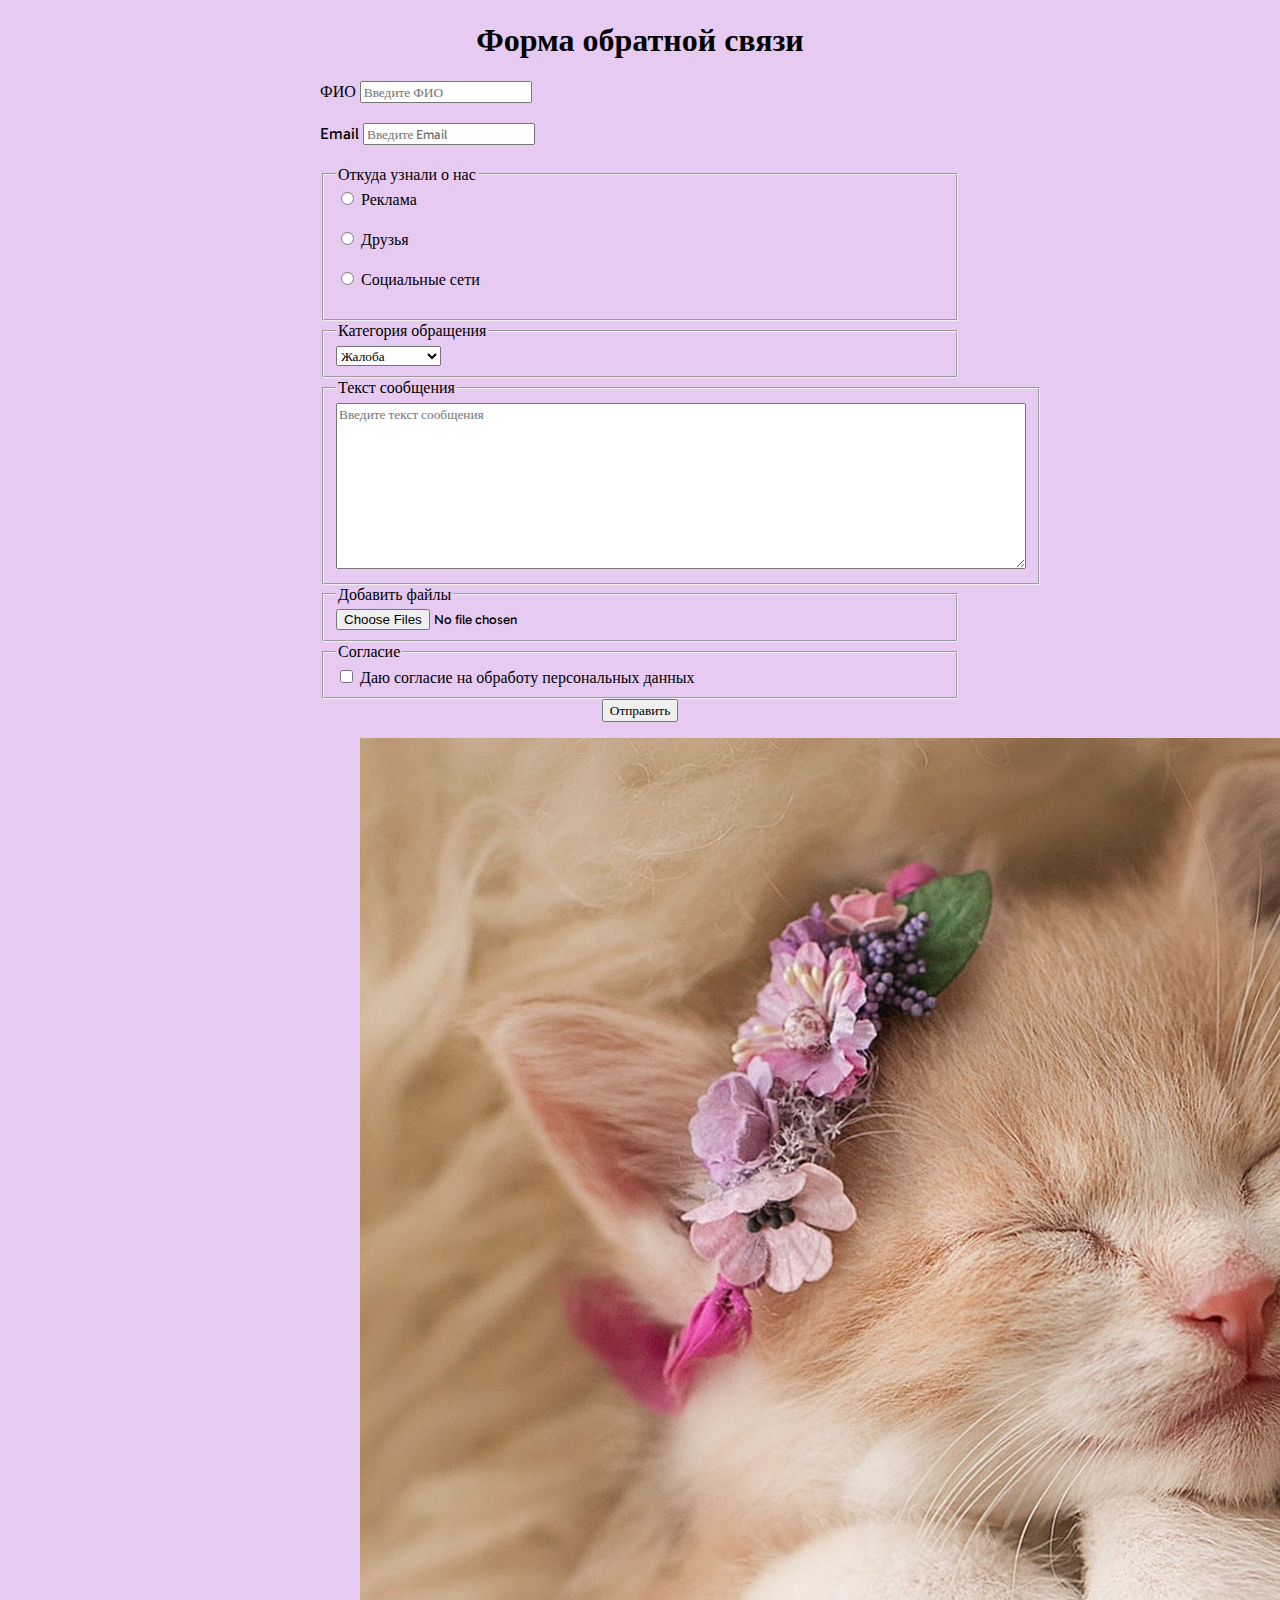
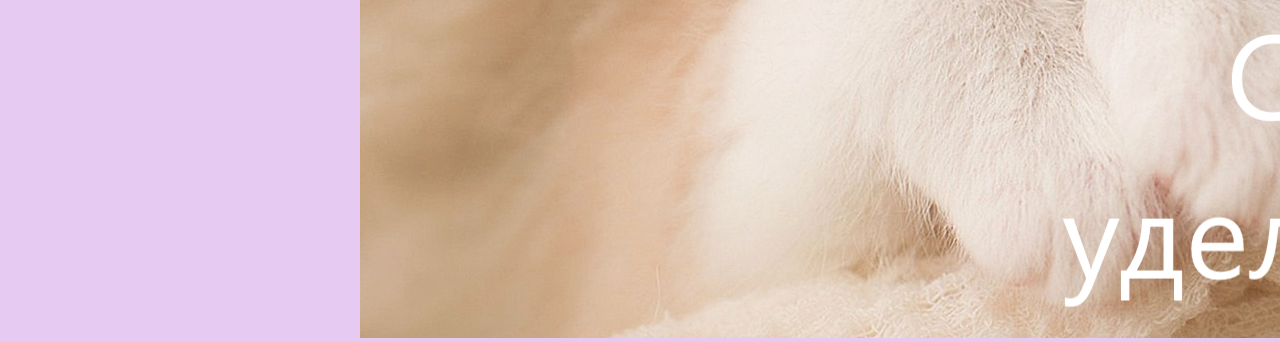
<file: lab2/index.html>
<!DOCTYPE html>
<html lang="en">
<head>
    <meta charset="UTF-8">
    <meta name="viewport" content="width=device-width, initial-scale=1.0">
    <title>Форма обратной связи</title>
    <link rel="stylesheet" href="style.css">
</head>
<body>
    <h1 class="text-center">Форма обратной связи</h1>
    <div class="container">
        <form method="post" action="https://httpbin.org/post" enctype="multipart/form-data"> 
            <div class="form-group">
                <label for="fio">ФИО</label>
                <input type="text" name="fio" id="fio" placeholder="Введите ФИО" required> 
            </div>
            <div class="form-group">
                <label for="email">Email</label>
                <input type="email" name="email" id="email" placeholder="Введите Email"  required>
            </div>
            <fieldset>
                <legend>Откуда узнали о нас</legend>
                <div class="form-group">
                    <input type="radio" name="radio" id="adv" value="adv">
                    <label for="adv">Реклама</label>
                </div>
                <div class="form-group">
                    <input type="radio" name="radio" id="friends" value="friends">
                    <label for="friends">Друзья</label> 
                </div>
                <div class="form-group">
                    <input type="radio" name="radio" id="network" value="network">
                    <label for="network">Социальные сети</label>
                </div>
            </fieldset>
            <fieldset>
                <legend>Категория обращения</legend>
                <select name="category" id="category">
                    <option value="negative">Жалоба</option>
                    <option value="interest">Предложение</option>
                    <option value="positive">Благодарность</option>
                </select>
            </fieldset>
            <fieldset>
                <legend>Текст сообщения</legend>
                <textarea name="message" id="message" cols="90" rows="10" placeholder="Введите текст сообщения"></textarea>
            </fieldset>
            <fieldset>
                <legend>Добавить файлы</legend>
                <input type="file" name="agree" id="agree" multiple>
            </fieldset>
            <fieldset>
                <legend>Согласие</legend>
                <input type="checkbox" name="file" id="file" required>
                <label for="agree">Даю согласие на обработу персональных данных</label>
            </fieldset>
            <button type="submit">Отправить</button>
            <figure class="pic">
                <img src="images\51cced35fcd369a69cac1eb4d12f1475.png" alt="thanks">
            </figure>
        </form>
    </div>
    
</body>
</html>
</file>
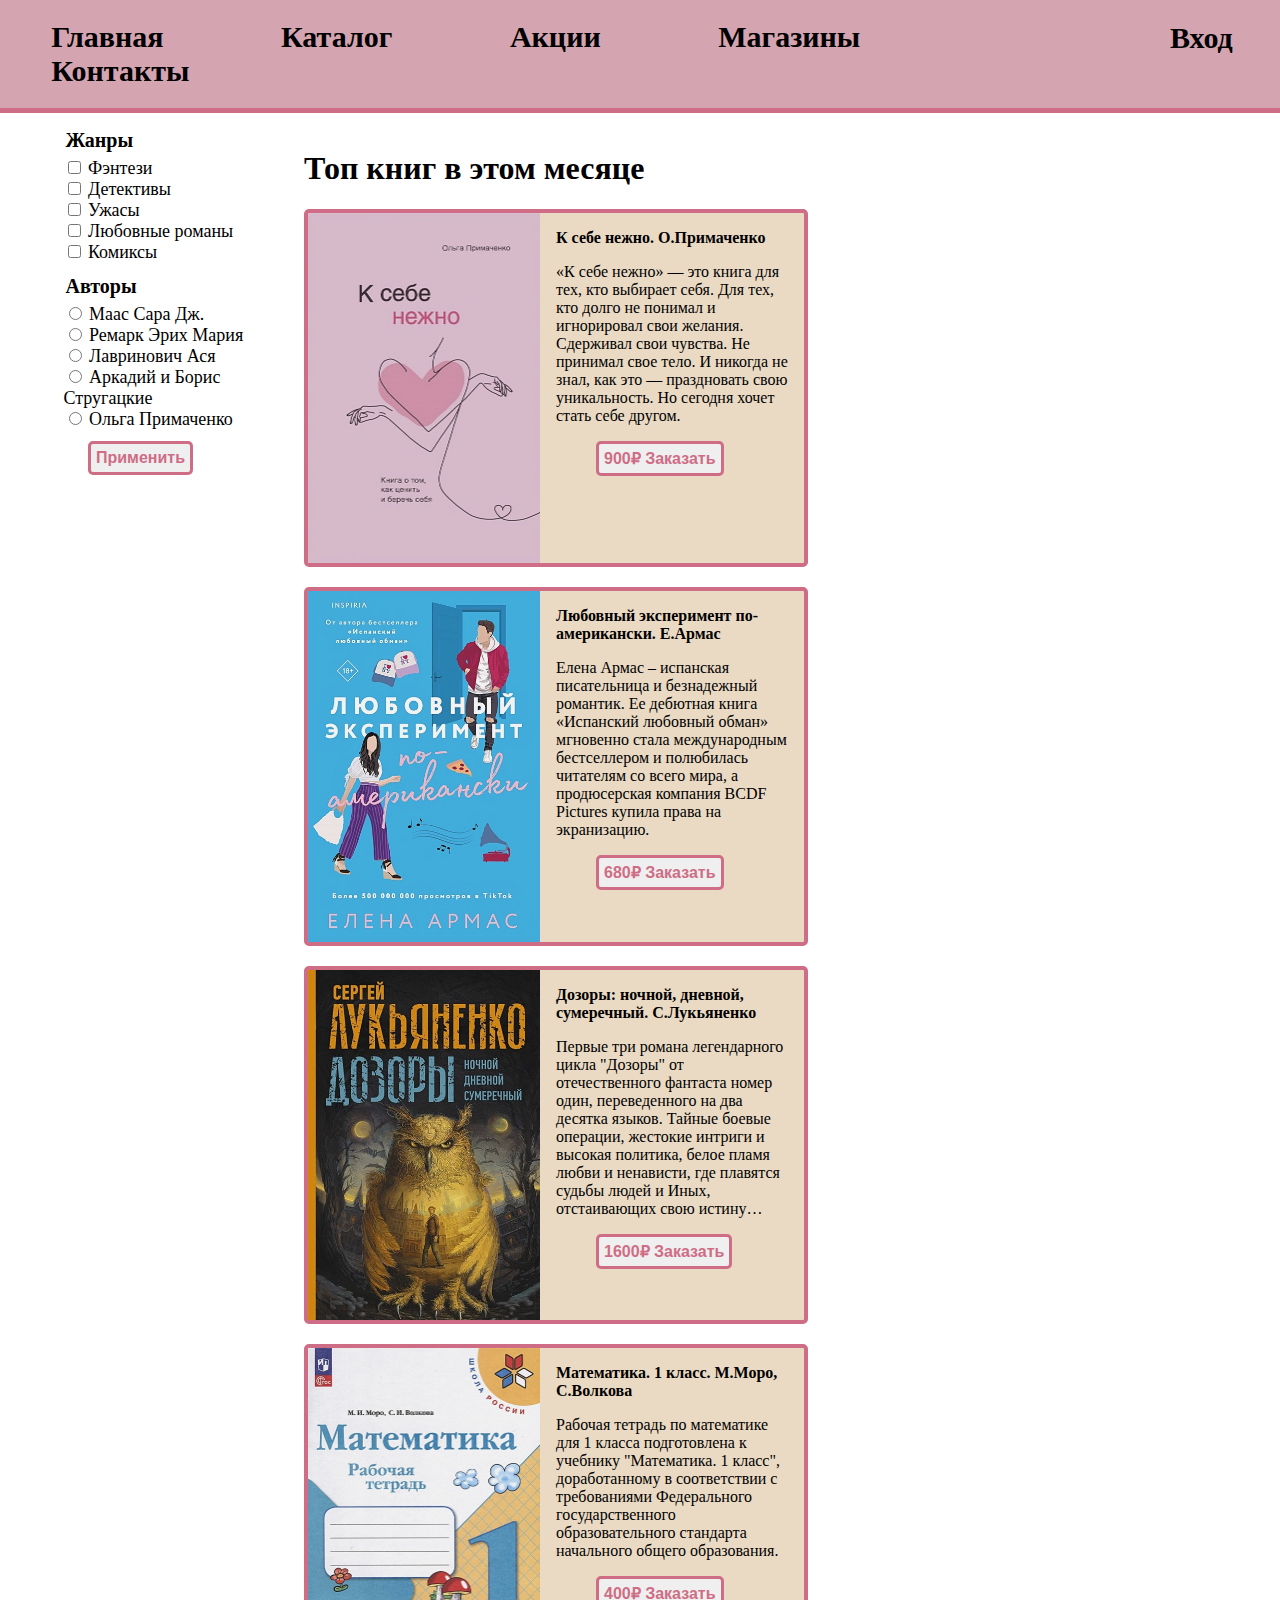
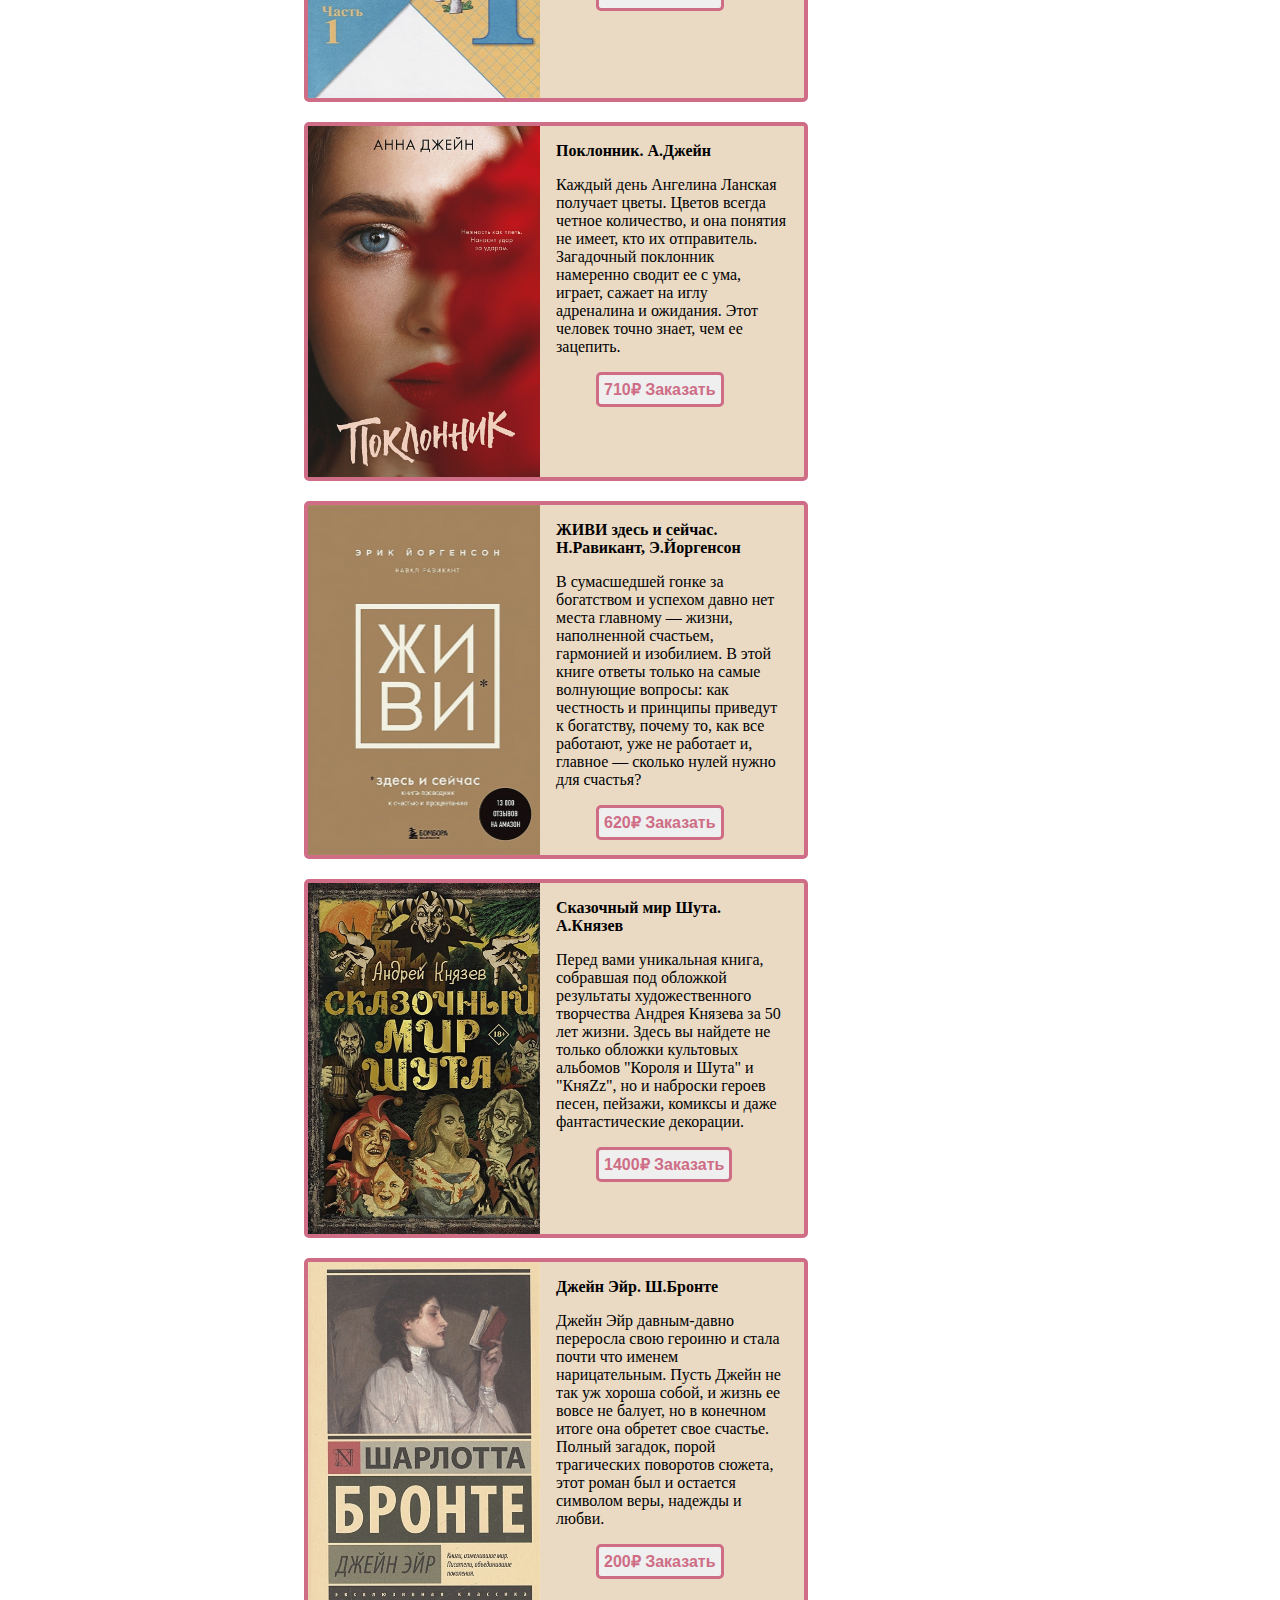
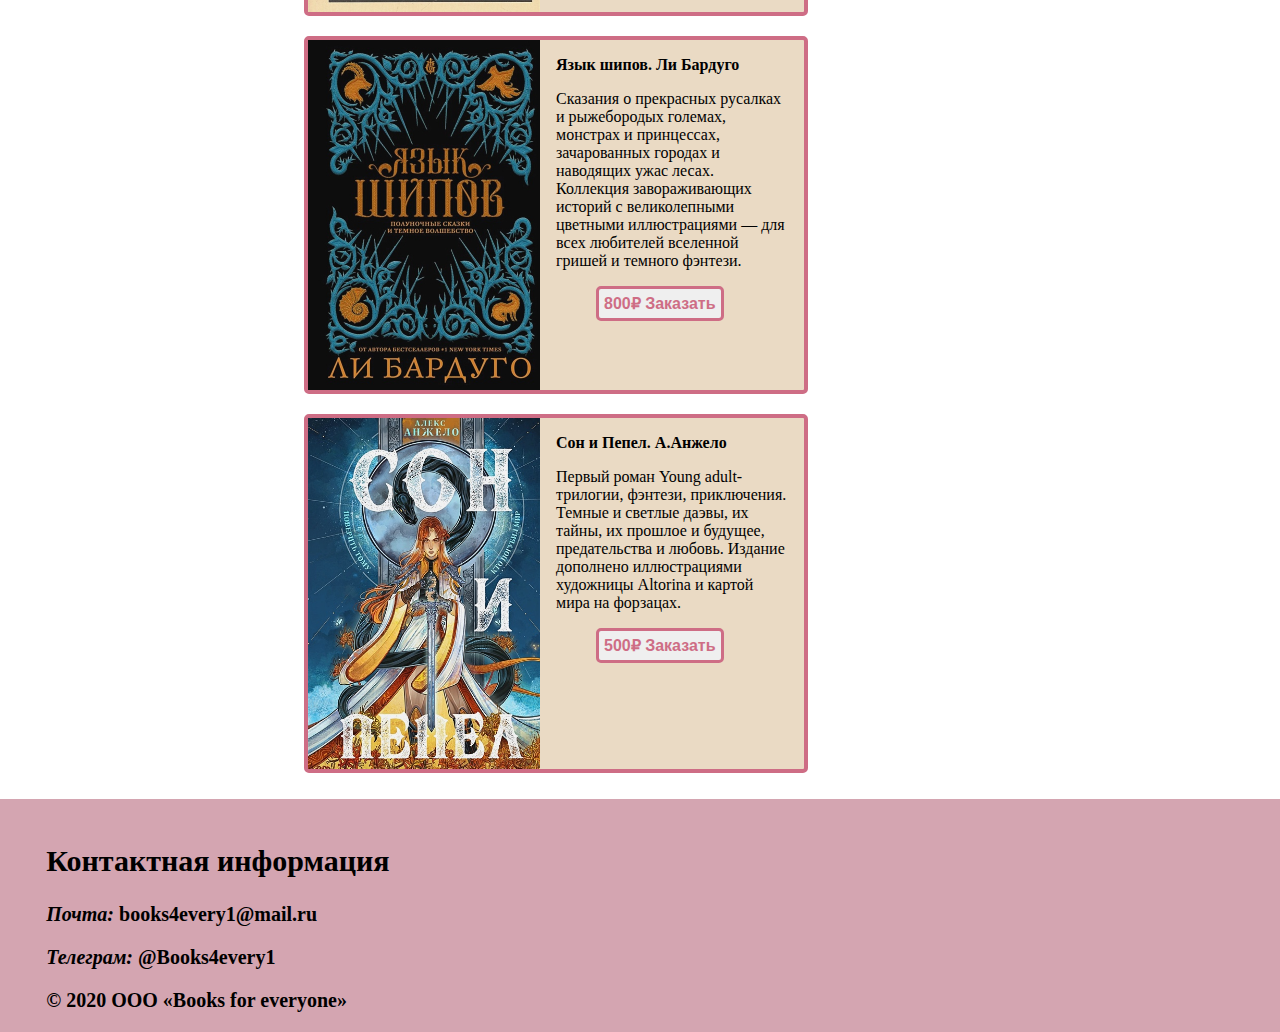
<file: lab3/index.html>
<!DOCTYPE html>
<html lang="ru">
<head>
    <meta charset="UTF-8">
    <meta name="viewport" content="width=device-width, initial-scale=1.0"> <!--оптимизация для размера экрана смартфона-->
    <title>«Books for everyone» </title>
    <link rel="stylesheet" href="style.css">
    <link rel="stylesheet" href="print.css" media="print">
</head>
<body>
    <header class="header"><!-- не даем схлопываться с помощью clearfix-->
        <div class="container d-flex"> 
            <nav class="main-menu">
                <ul>
                    <li><b><a href="#mainstr">Главная</a></b></li>
                    <li><b><a href="#mainstr">Каталог</a></b></li>
                    <li><b><a href="indexsale.html">Акции</a></b></li>
                    <li><b><a href="indexmag.html">Магазины</a></b></li>
                    <li><b><a href="#contacts">Контакты</a></b></li>
                </ul>
            </nav>
            <div class="profile"> 
                <a href="#"><b>Вход</b></a> <!-- # никуда не отссылается-->
            </div>
        </div>
    </header>
    <main class="d-flex">
        <div class="container">
            <aside class="sidebar"><!-- добавляем дополнительное содержимое(панельку справа)-->
                <form>
                    <fieldset class="fieldset">
                        <legend class="leg"><b>Жанры</b></legend>
                        <div>
                            <input type="checkbox" name="genre" id="genre1">
                            <label for="genre1">Фэнтези</label> <!-- for отссылает к id-->
                        </div>
                        <div>
                            <input type="checkbox" name="genre" id="genre2">
                            <label for="genre2">Детективы</label> <!-- for отссылает к id-->
                        </div>
                        <div>
                            <input type="checkbox" name="genre" id="genre3">
                            <label for="genre3">Ужасы</label> <!-- for отссылает к id-->
                        </div>
                        <div>
                            <input type="checkbox" name="genre" id="genre4">
                            <label for="genre4">Любовные романы</label> <!-- for отссылает к id-->
                        </div>
                        <div>
                            <input type="checkbox" name="genre" id="genre5">
                            <label for="genre5">Комиксы</label> <!-- for отссылает к id-->
                        </div>
                    </fieldset>
                    <fieldset class="fieldset">
                        <legend class="leg"><b>Авторы</b></legend>
                        <div>
                            <input type="radio" name="writer" id="writer1">
                            <label for="writer1">Маас Сара Дж.</label> <!-- for отссылает к id-->
                        </div>
                        <div>
                            <input type="radio" name="writer" id="writer2">
                            <label for="writer2">Ремарк Эрих Мария</label> <!-- for отссылает к id-->
                        </div>
                        <div>
                            <input type="radio" name="writer" id="writer3">
                            <label for="writer3">Лавринович Ася</label> <!-- for отссылает к id-->
                        </div>
                        <div>
                            <input type="radio" name="writer" id="writer4">
                            <label for="writer4">Аркадий и Борис Стругацкие</label> <!-- for отссылает к id-->
                        </div>
                        <div>
                            <input type="radio" name="writer" id="writer5">
                            <label for="writer5">Ольга Примаченко</label> <!-- for отссылает к id-->
                        </div>
                    </fieldset>
                    <button type="submit" class="buy-btn">Применить</button> <!-- submit отправлякт данные на сервер-->
                </form>
            </aside>
            <div class="page-content">
                <section id="mainstr">
                    <h1>Топ книг в этом месяце</h1>
                    <div class="products">
                        <div class="product-card">
                            <div class="product-image">
                                <img src="images/product1.jpg" alt="product1">
                            </div>
                            <div class="product-details">
                                <header><b>К себе нежно. О.Примаченко</b></header>
                                <p>
                                    «К себе нежно» — это книга для тех, кто выбирает
                                    себя. Для тех, кто долго не понимал и игнорировал
                                    свои желания. Сдерживал свои чувства. Не принимал
                                    свое тело. И никогда не знал, как это — праздновать
                                    свою уникальность. Но сегодня хочет стать себе
                                    другом.
                                </p>
                                <div class="action">
                                    <button class="buy-btn">
                                        <span>900&#8381;</span>
                                        <span>Заказать</span>
                                    </button>
                                </div>
                            </div>
                        </div>
                        <div class="product-card">
                            <div class="product-image">
                                <img src="images/product2.jpg" alt="product2">
                            </div>
                            <div class="product-details">
                                <header><b>Любовный эксперимент по-американски. Е.Армас</b></header>
                                <p>
                                    Елена Армас – испанская писательница и безнадежный романтик.
                                    Ее дебютная книга «Испанский любовный обман» мгновенно стала международным бестселлером
                                    и полюбилась читателям со всего мира, а продюсерская компания BCDF Pictures купила права
                                    на экранизацию.
                                </p>
                                <div class="action">
                                    <button class="buy-btn">
                                        <span>680&#8381;</span>
                                        <span>Заказать</span>
                                    </button>
                                </div>
                            </div>
                        </div>
                        <div class="product-card">
                            <div class="product-image">
                                <img src="images/product3.jpg" alt="product3">
                            </div>
                            <div class="product-details">
                                <header><b>Дозоры: ночной, дневной, сумеречный. С.Лукьяненко</b></header>
                                <p>
                                    Первые три романа легендарного цикла "Дозоры" от отечественного фантаста номер один,
                                    переведенного на два десятка языков.
                                    Тайные боевые операции, жестокие интриги и высокая политика, белое пламя любви и ненависти,
                                    где плавятся судьбы людей и Иных, отстаивающих свою истину…
                                </p>
                                <div class="action">
                                    <button class="buy-btn">
                                        <span>1600&#8381;</span>
                                        <span>Заказать</span>
                                    </button>
                                </div>
                            </div>
                        </div>
                        <div class="product-card">
                            <div class="product-image">
                                <img src="images/product4.jpg" alt="product4">
                            </div>
                            <div class="product-details">
                                <header><b>Математика. 1 класс. М.Моро, С.Волкова</b></header>
                                <p>
                                    Рабочая тетрадь по математике для 1 класса подготовлена к учебнику
                                    "Математика. 1 класс", доработанному в соответствии с требованиями Федерального государственного
                                    образовательного стандарта начального общего образования.
                                </p>
                                <div class="action">
                                    <button class="buy-btn">
                                        <span>400&#8381;</span>
                                        <span>Заказать</span>
                                    </button>
                                </div>
                            </div>
                        </div>
                        <div class="product-card">
                            <div class="product-image">
                                <img src="images/product5.jpg" alt="product5">
                            </div>
                            <div class="product-details">
                                <header><b>Поклонник. А.Джейн</b></header>
                                <p>
                                    Каждый день Ангелина Ланская получает цветы. Цветов всегда четное количество,
                                    и она понятия не имеет, кто их отправитель. Загадочный поклонник намеренно сводит
                                    ее с ума, играет, сажает на иглу адреналина и ожидания. Этот человек точно знает, чем ее зацепить.
                                </p>
                                <div class="action">
                                    <button class="buy-btn">
                                        <span>710&#8381;</span>
                                        <span>Заказать</span>
                                    </button>
                                </div>
                            </div>
                        </div>
                        <div class="product-card">
                            <div class="product-image">
                                <img src="images/product6.jpg" alt="product6">
                            </div>
                            <div class="product-details">
                                <header><b>ЖИВИ здесь и сейчас. Н.Равикант, Э.Йоргенсон </b></header>
                                <p>
                                    В сумасшедшей гонке за богатством и успехом давно нет места главному — жизни, наполненной счастьем, гармонией и изобилием. В этой книге ответы только на самые волнующие вопросы: как честность
                                    и принципы приведут к богатству, почему то, как все работают, уже не работает и, главное — сколько нулей нужно для счастья?
                                </p>
                                <div class="action">
                                    <button class="buy-btn">
                                        <span>620&#8381;</span>
                                        <span>Заказать</span>
                                    </button>
                                </div>
                            </div>
                        </div>
                        <div class="product-card">
                            <div class="product-image">
                                <img src="images/product7.jpg" alt="product7">
                            </div>
                            <div class="product-details">
                                <header><b>Сказочный мир Шута. А.Князев</b></header>
                                <p>
                                    Перед вами уникальная книга, собравшая под обложкой результаты художественного творчества
                                    Андрея Князева за 50 лет жизни. Здесь вы найдете не только обложки культовых альбомов
                                    "Короля и Шута" и "КняZz", но и наброски героев песен, пейзажи, комиксы и даже фантастические декорации.
                                </p>
                                <div class="action">
                                    <button class="buy-btn">
                                        <span>1400&#8381;</span>
                                        <span>Заказать</span>
                                    </button>
                                </div>
                            </div>
                        </div>
                        <div class="product-card">
                            <div class="product-image">
                                <img src="images/product8.jpg" alt="product8">
                            </div>
                            <div class="product-details">
                                <header><b>Джейн Эйр. Ш.Бронте</b></header>
                                <p>
                                    Джейн Эйр давным-давно переросла свою героиню и стала почти что именем нарицательным.
                                    Пусть Джейн не так уж хороша собой,
                                    и жизнь ее вовсе не балует, но в конечном итоге она обретет свое счастье. Полный загадок,
                                    порой трагических поворотов сюжета, этот роман был и остается символом веры, надежды и любви.
                                </p>
                                <div class="action">
                                    <button class="buy-btn">
                                        <span>200&#8381;</span>
                                        <span>Заказать</span>
                                    </button>
                                </div>
                            </div>
                        </div>
                        <div class="product-card">
                            <div class="product-image">
                                <img src="images/product9.jpg" alt="product9">
                            </div>
                            <div class="product-details">
                                <header><b>Язык шипов. Ли Бардуго</b></header>
                                <p>
                                    Сказания о прекрасных русалках и рыжебородых големах, монстрах и принцессах,
                                    зачарованных городах и наводящих ужас лесах. Коллекция завораживающих историй с великолепными
                                    цветными иллюстрациями — для всех любителей вселенной гришей и темного фэнтези.
                                </p>
                                <div class="action">
                                    <button class="buy-btn">
                                        <span>800&#8381;</span>
                                        <span>Заказать</span>
                                    </button>
                                </div>
                            </div>
                        </div>
                        <div class="product-card">
                            <div class="product-image">
                                <img src="images/product10.jpg" alt="product10">
                            </div>
                            <div class="product-details">
                                <header><b>Сон и Пепел. А.Анжело</b></header>
                                <p>
                                    Первый роман Young adult-трилогии, фэнтези, приключения.
                                    Темные и светлые даэвы, их тайны, их прошлое и будущее, предательства и любовь.
                                    Издание дополнено иллюстрациями художницы Altorina и картой мира на форзацах.
                                </p>
                                <div class="action">
                                    <button class="buy-btn">
                                        <span>500&#8381;</span>
                                        <span>Заказать</span>
                                    </button>
                                </div>
                            </div>
                        </div>
                    </div>
                </section>
            </div>
        </div>
    </main>
    <footer class="footer">
        <div class="container">
            <section id="contacts">
                <h2>Контактная информация</h2>
                <p>
                    <i>Почта:</i> <b>books4every1@mail.ru</b>
                </p>
                <p>
                    <i>Телеграм:</i> <b>@Books4every1</b>
                </p>
                &copy; 2020 ООО «Books for everyone»
            </section>
        </div>
    </footer>
</body>
</html>
</file>
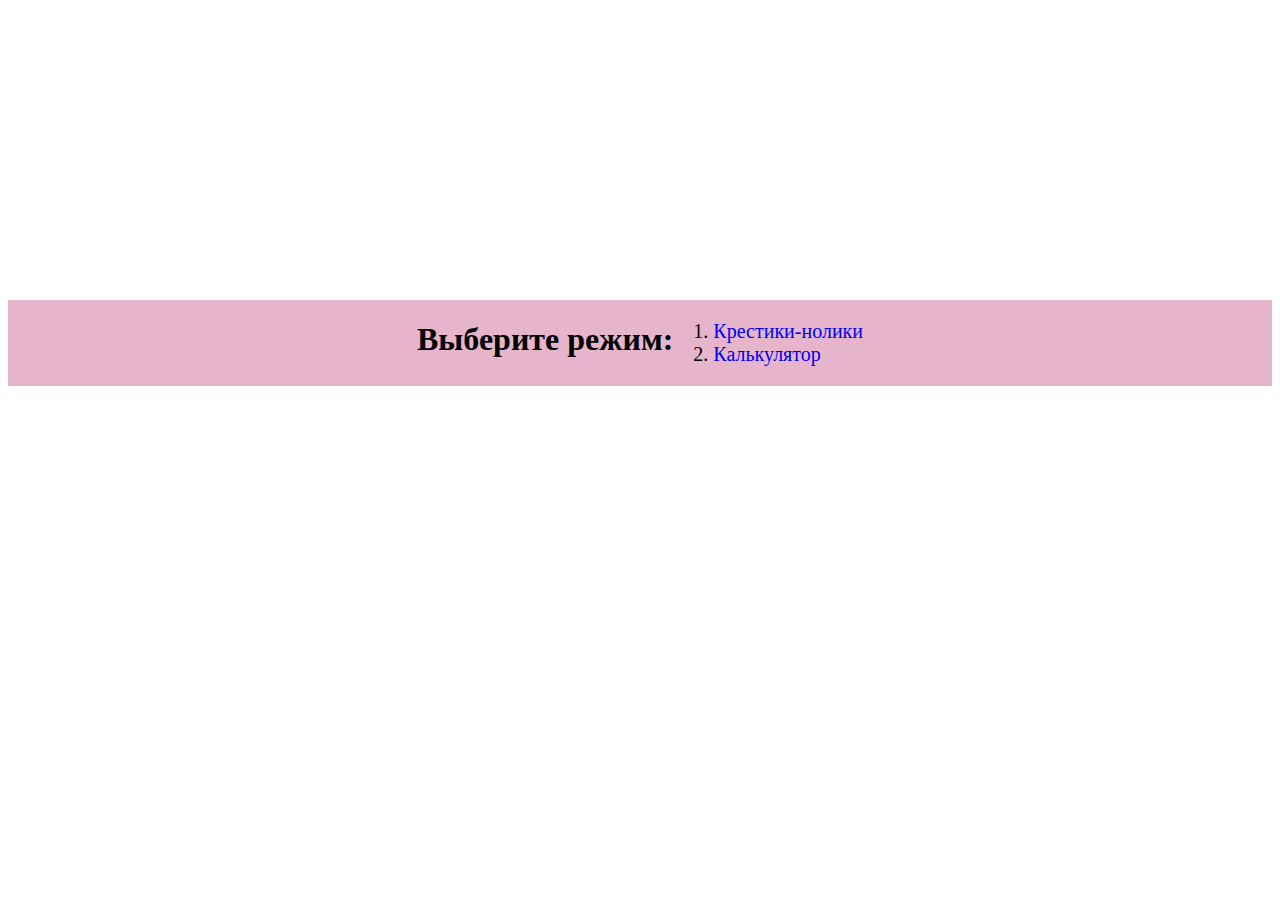
<file: lab4/index.html>
<!DOCTYPE html>
<html lang="ru">
<head>
    <meta charset="UTF-8">
    <meta name="viewport" content="width=device-width, initial-scale=1.0">
    <link rel="stylesheet" href="style.css">
    <title>Лабораторная работа № 4 | ОВТ</title>
</head>
<body>
    <div class="container">
        <h1>Выберите режим:</h1>
        <ol>
            <li>
                <a href="tic tac toe/index.html">Крестики-нолики</a>
            </li>
            <li>
                <a href="calc/index.html">Калькулятор</a>
            </li>
        </ol>
    </div>
</body>
</html>
</file>
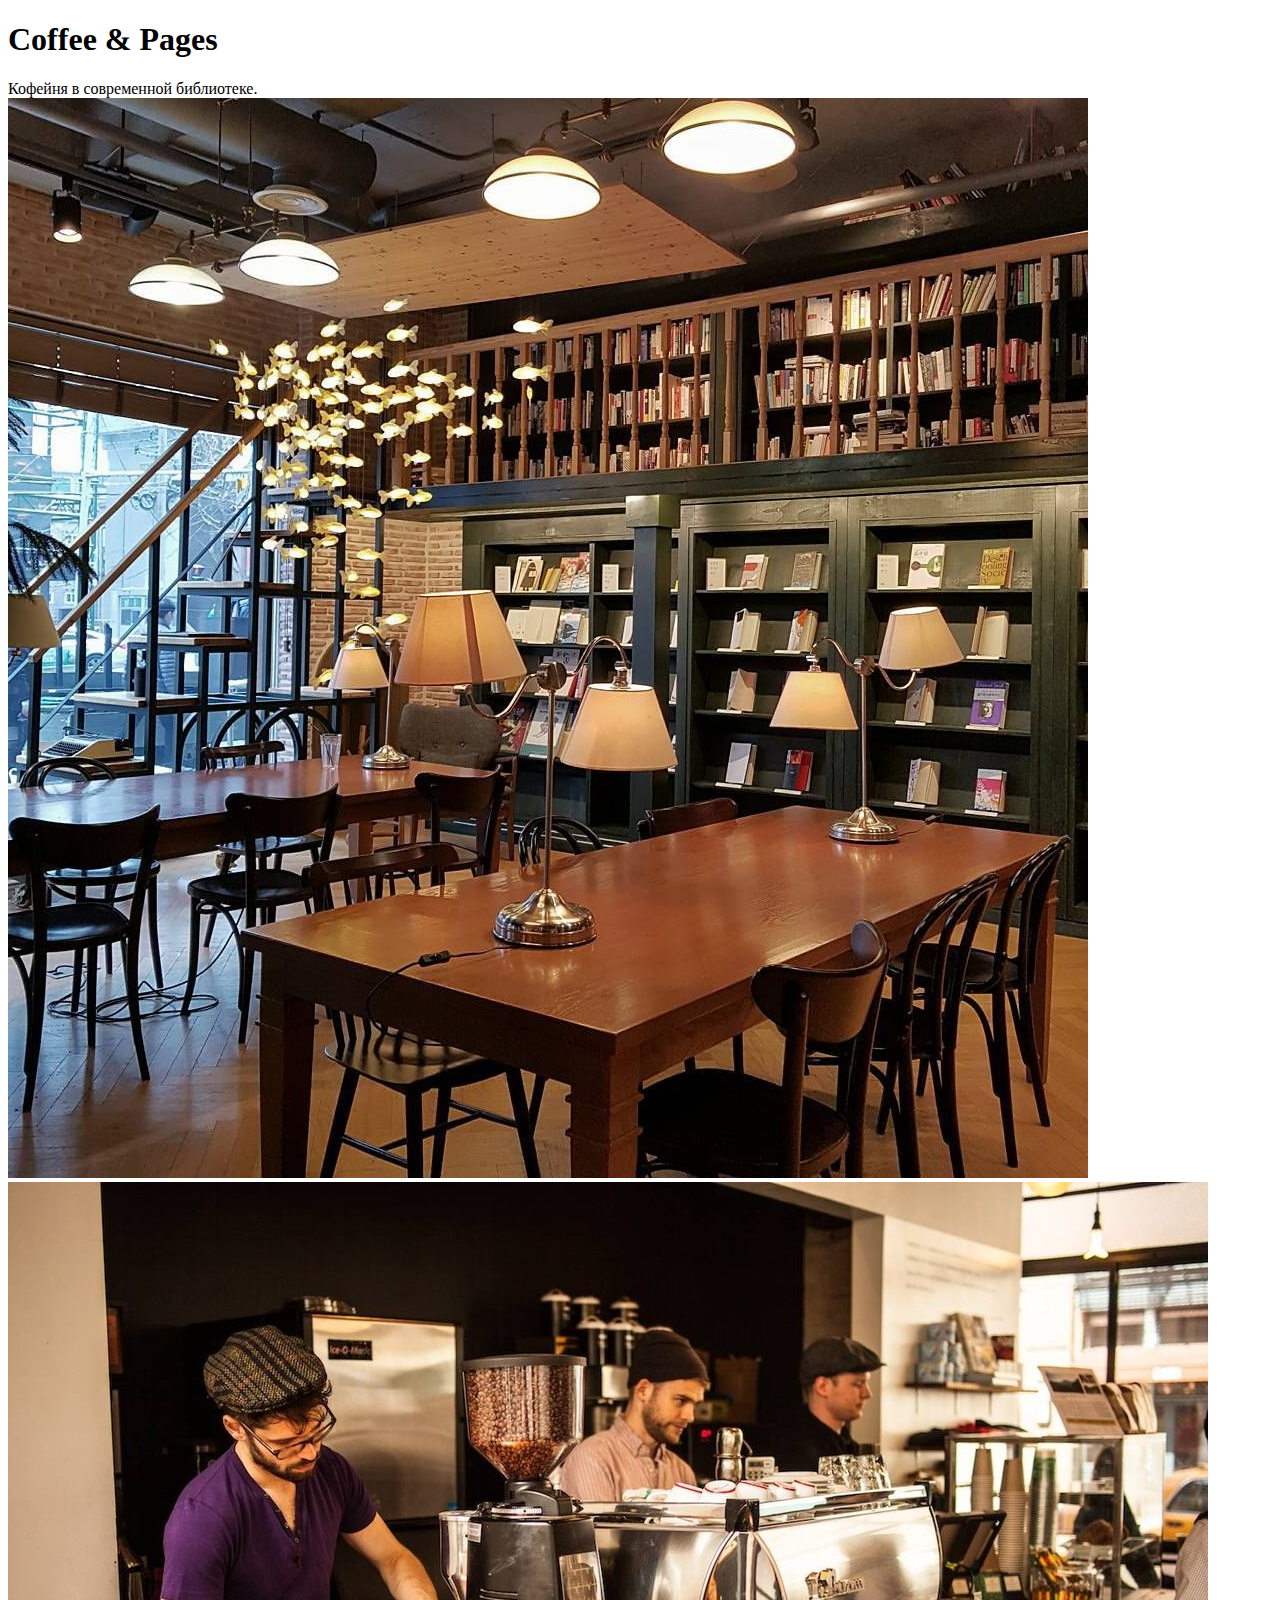
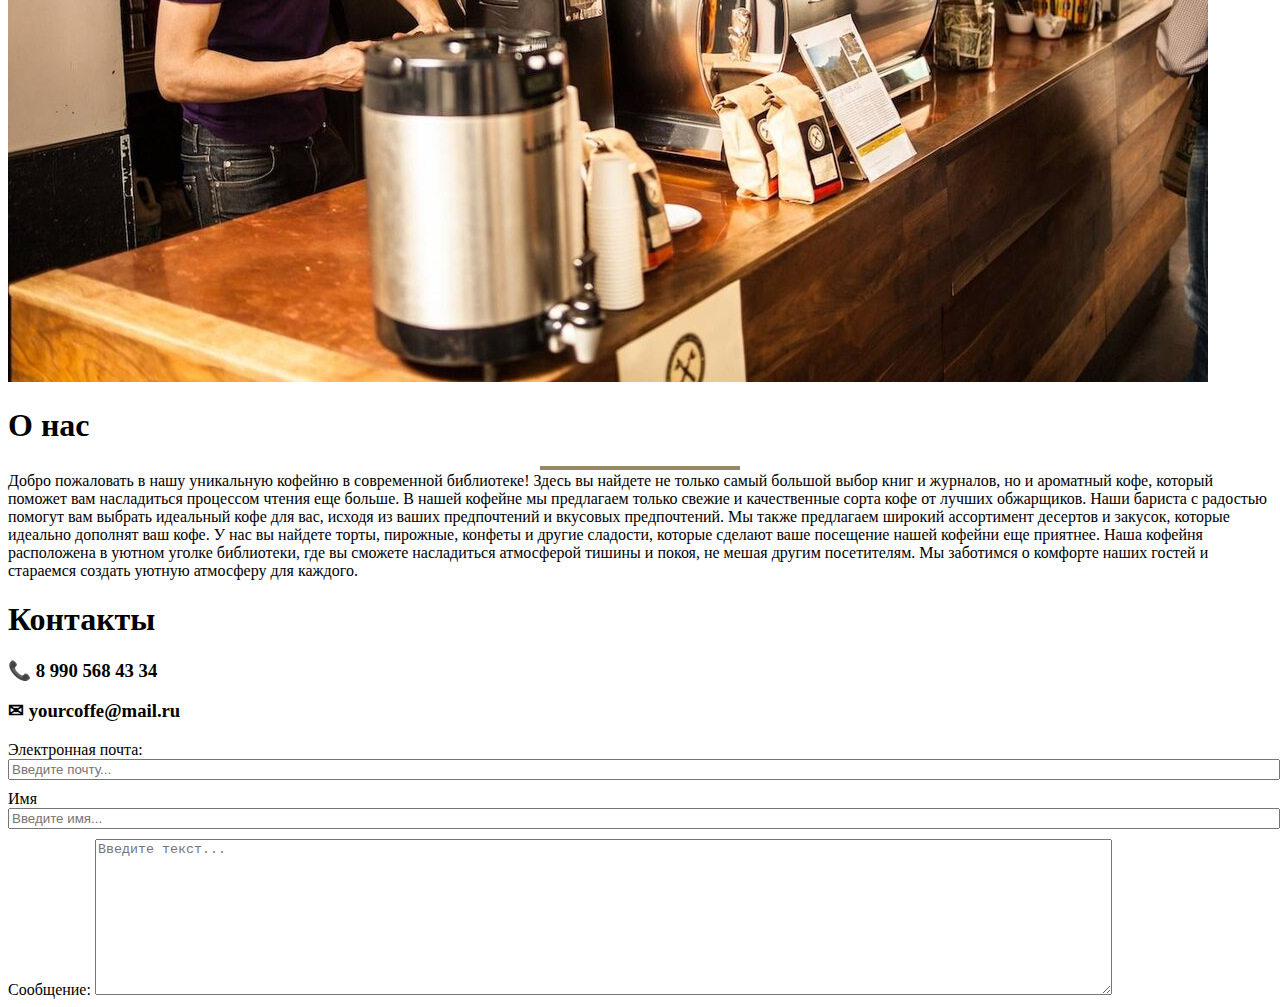
<file: lab6/index.html>
<!DOCTYPE html>
<html lang="en">
<head>
    <meta charset="UTF-8">
    <meta name="viewport" content="width=device-width, initial-scale=1.0">
    <title>Coffee & Pages</title>
    <link href="https://cdn.jsdelivr.net/npm/bootstrap@5.3.2/dist/css/bootstrap.min.css" rel="stylesheet" integrity="sha384-T3c6CoIi6uLrA9TneNEoa7RxnatzjcDSCmG1MXxSR1GAsXEV/Dwwykc2MPK8M2HN" crossorigin="anonymous">
    <link href="./style.css" rel="stylesheet" >
    <link href="https://cdn.jsdelivr.net/npm/bootstrap-icons@1.11.2/font/bootstrap-icons.min.css" rel="stylesheet">
</head>
<body>
    <main>
        <section class="bg-warning bg-opacity-10">
            <div class="container">
                <div class="row px-5 py-5">
                    <div class="col-lg-6 text-center text-lg-start my-auto gap-3">
                        <h1>Coffee & Pages</h1>
                        <div>Кофейня в современной библиотеке.</div>
                    </div>
                    <img class="col-lg-6 object-fit-cover" src="images/1.jpg" alt="1">
                </div>
            </div>
        </section>
        <section class="about">
            <div class="container">
                <div class="row px-5 py-5">
                    <img class="col-lg-6 object-fit-cover" src="images/2.jpg" alt="2">
                    <div class="col-lg-6 text-center my-auto">
                        <h1 class="text-center">О  нас</h1>
                        <div class="line"></div>
                        <div class="text-center">Добро пожаловать в нашу уникальную кофейню в современной библиотеке! Здесь вы найдете не только самый большой выбор книг и журналов, но и ароматный кофе, который поможет вам насладиться процессом чтения еще больше.

                            В нашей кофейне мы предлагаем только свежие и качественные сорта кофе от лучших обжарщиков. Наши бариста с радостью помогут вам выбрать идеальный кофе для вас, исходя из ваших предпочтений и вкусовых предпочтений.
                            
                            Мы также предлагаем широкий ассортимент десертов и закусок, которые идеально дополнят ваш кофе. У нас вы найдете торты, пирожные, конфеты и другие сладости, которые сделают ваше посещение нашей кофейни еще приятнее.
                            
                            Наша кофейня расположена в уютном уголке библиотеки, где вы сможете насладиться атмосферой тишины и покоя, не мешая другим посетителям. Мы заботимся о комфорте наших гостей и стараемся создать уютную атмосферу для каждого.</div>
                        </div>
                    </div>
            </div>
        </section>
        <section class="contacts bg-warning bg-opacity-10">
            <div class="container">
                <div class="row px-5 py-5 text-center">
                    <h1>Контакты</h1>
                    <div class="col text-center text-nowrap my-auto">
                        <h3>&#128222; 8 990 568 43 34</h3>
                        <h3>&#9993; yourcoffe@mail.ru</h3>
                    </div>
                    <form action="https://httpbin.org/post" method="post" class="col my-auto text-nowrap">
                        <div class="mb-3">
                            <label for="email" class="form-label">Электронная почта:</label>
                            <input class="form-control" type="email" id="email" placeholder="Введите почту..." name="email" required>
                        </div>
                        <div class="mb-3">
                            <label for="name" class="form-label">Имя</label>
                            <input class="form-control" type="text" id="name" placeholder="Введите имя..." name="name" required>
                        </div>
                        <div class="mb-3">
                            <label for="message" class="form-label">Сообщение:</label>
                            <textarea class="form-control" id="message" name="message" placeholder="Введите текст..." rows="10" required></textarea>
                        </div>
                    </form>
                </div>
            </div>
        </section>
    </main>
</body>
</html>
</file>
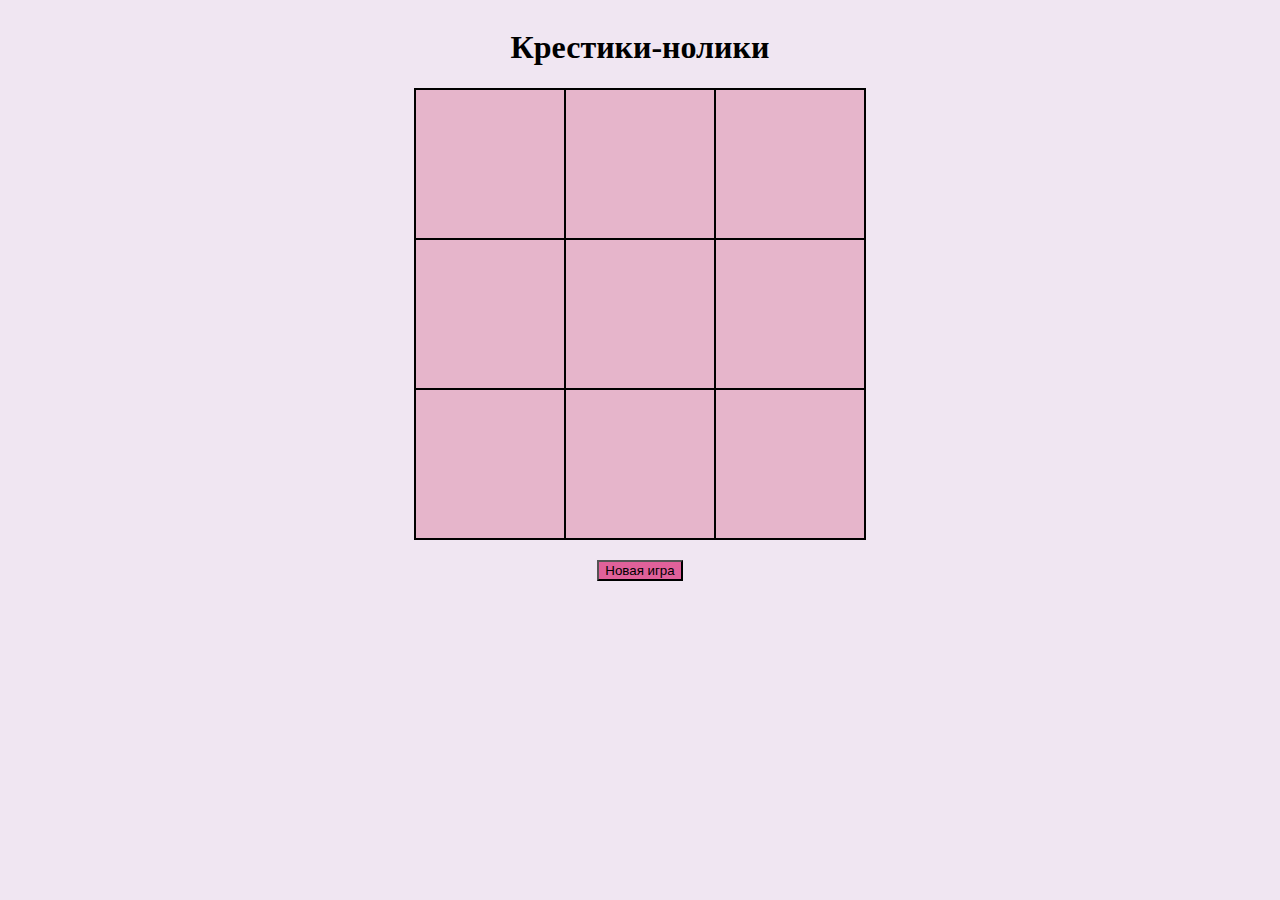
<file: lab4/tic tac toe/index.html>
<!DOCTYPE html>
<html lang="en">
<head>
    <meta charset="UTF-8">
    <meta name="viewport" content="width=device-width, initial-scale=1.0">
    <link rel="stylesheet" href="style.css">
    <title>Крестики-нолики</title>
</head>
<body>
    <div class="game">
        <h1>Крестики-нолики</h1>
        <div class="message hidden"></div>
        <div class="field"></div>
        <button class="new_game">Новая игра</button>
    </div>

    <script src="script.js"></script>
</body>
</html>
</file>
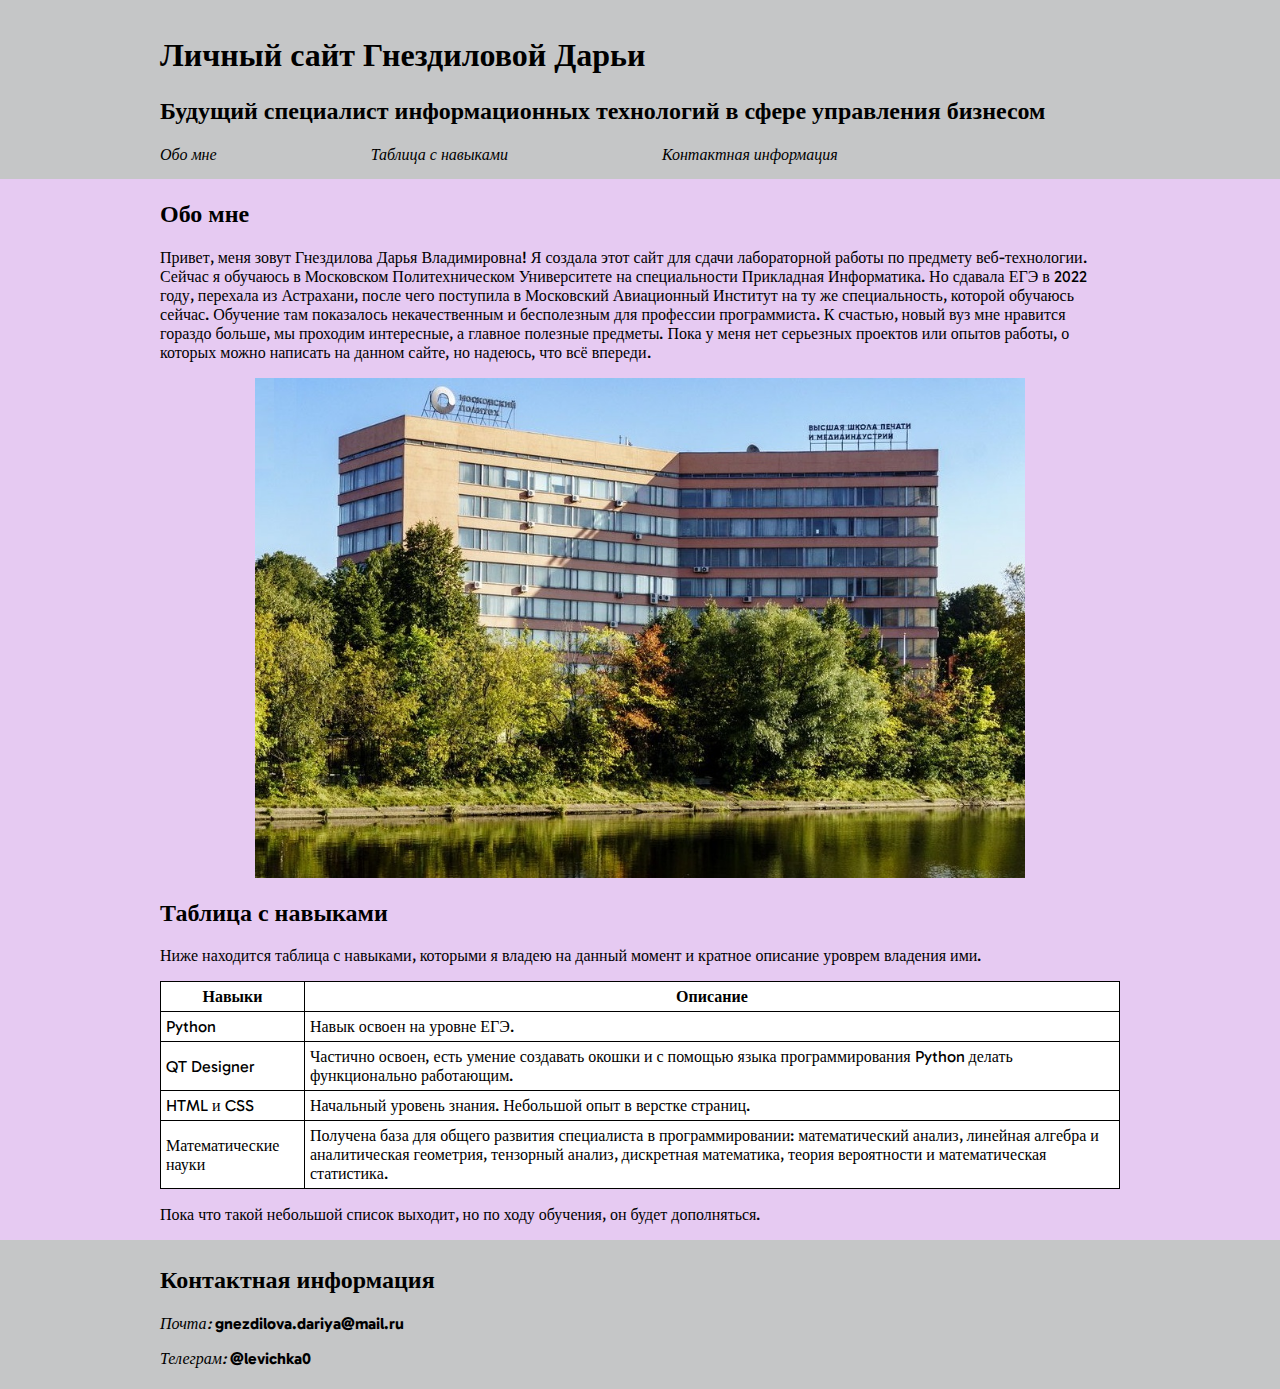
<file: lab1/indexgl.html>
<!DOCTYPE html>
<html lang="ru">
    <head>
        <meta charset="utf-8">
        <title>Гнездилова Дарья</title>
        <link rel="stylesheet" href="style.css">
    </head>
    <body>
        <header>
            <div class="container">
            <h1><strong>Личный сайт Гнездиловой Дарьи</strong></h1>
            <h2><strong>Будущий специалист информационных технологий в сфере управления бизнесом</strong></h2>
                <nav>
                    <ul>
                        <li><i><a href="#about">Обо мне</a></i></li>
                        <li><i><a href="#skills">Таблица с навыками</a></i></li>
                        <li><i><a href="#contacts">Контактная информация</a></i></li>
                    </ul>
                </nav>
            </div>
        </header>

        <main>
            <div class="container">
                <section id="about">
                    <h2>Обо мне</h2>
                    <p>
                        Привет, меня зовут Гнездилова Дарья Владимировна!
                        Я создала этот сайт для сдачи лабораторной работы по предмету веб-технологии.
                        Сейчас я обучаюсь в Московском Политехническом Университете на специальности Прикладная Информатика.
                        Но сдавала ЕГЭ в 2022 году, перехала из Астрахани, после чего поступила в Московский Авиационный Институт
                        на ту же специальность,
                        которой обучаюсь сейчас. Обучение там показалось некачественным и бесполезным для профессии программиста.
                        К счастью, новый вуз мне нравится гораздо больше, мы проходим интересные, а главное полезные предметы.
                        Пока у меня нет серьезных проектов или опытов работы, о которых можно написать на данном сайте, но надеюсь,
                        что всё впереди.
                    </p>
                    <figure class="pic">
                        <img src="images/49337-41291-176588_1.jpg" alt="polytech">
                    </figure>
                </section>
                <section id="skills">
                    <h2>Таблица с навыками</h2>
                    <p>
                        Ниже находится таблица с навыками, которыми я владею на данный момент и кратное описание уроврем владения ими.
                    </p>
                    <table>
                        <thead>
                            <tr>
                                <th>Навыки</th>
                                <th>Описание</th>
                            </tr>
                        </thead>
                        <tbody>
                            <tr>
                                <td>
                                    Python
                                </td>
                                <td>
                                    Навык освоен на уровне ЕГЭ.
                                </td>
                            </tr>
                            <tr>
                                <td>
                                    QT Designer
                                </td>
                                <td>
                                    Частично освоен, есть умение создавать окошки и с помощью языка программирования Python делать функционально работающим.
                                </td>
                            </tr>
                            <tr>
                                <td>
                                    HTML и CSS
                                </td>
                                <td>
                                    Начальный уровень знания. Небольшой опыт в верстке страниц.
                                </td>
                            </tr>
                            <tr>
                                <td>
                                    Математические науки
                                </td>
                                <td>
                                    Получена база для общего развития специалиста в программировании: математический анализ, линейная алгебра и аналитическая геометрия, тензорный анализ, дискретная математика, теория вероятности и математическая статистика.
                                </td>
                            </tr>
                        </tbody>
                    </table>
                    <p>
                        Пока что такой небольшой список выходит, но по ходу обучения, он будет дополняться.
                    </p>
                </section>
            </div>
        </main>
        <footer class="footer">
            <div class="container">
                <section id="contacts">
                    <h2>Контактная информация</h2>
                    <p>
                        <i>Почта:</i> <b>gnezdilova.dariya@mail.ru</b>
                    </p>
                    <p>
                        <i>Телеграм:</i> <b>@levichka0</b>
                    </p>
                </section>
            </div>
        </footer>
    </body>
</html>
</file>
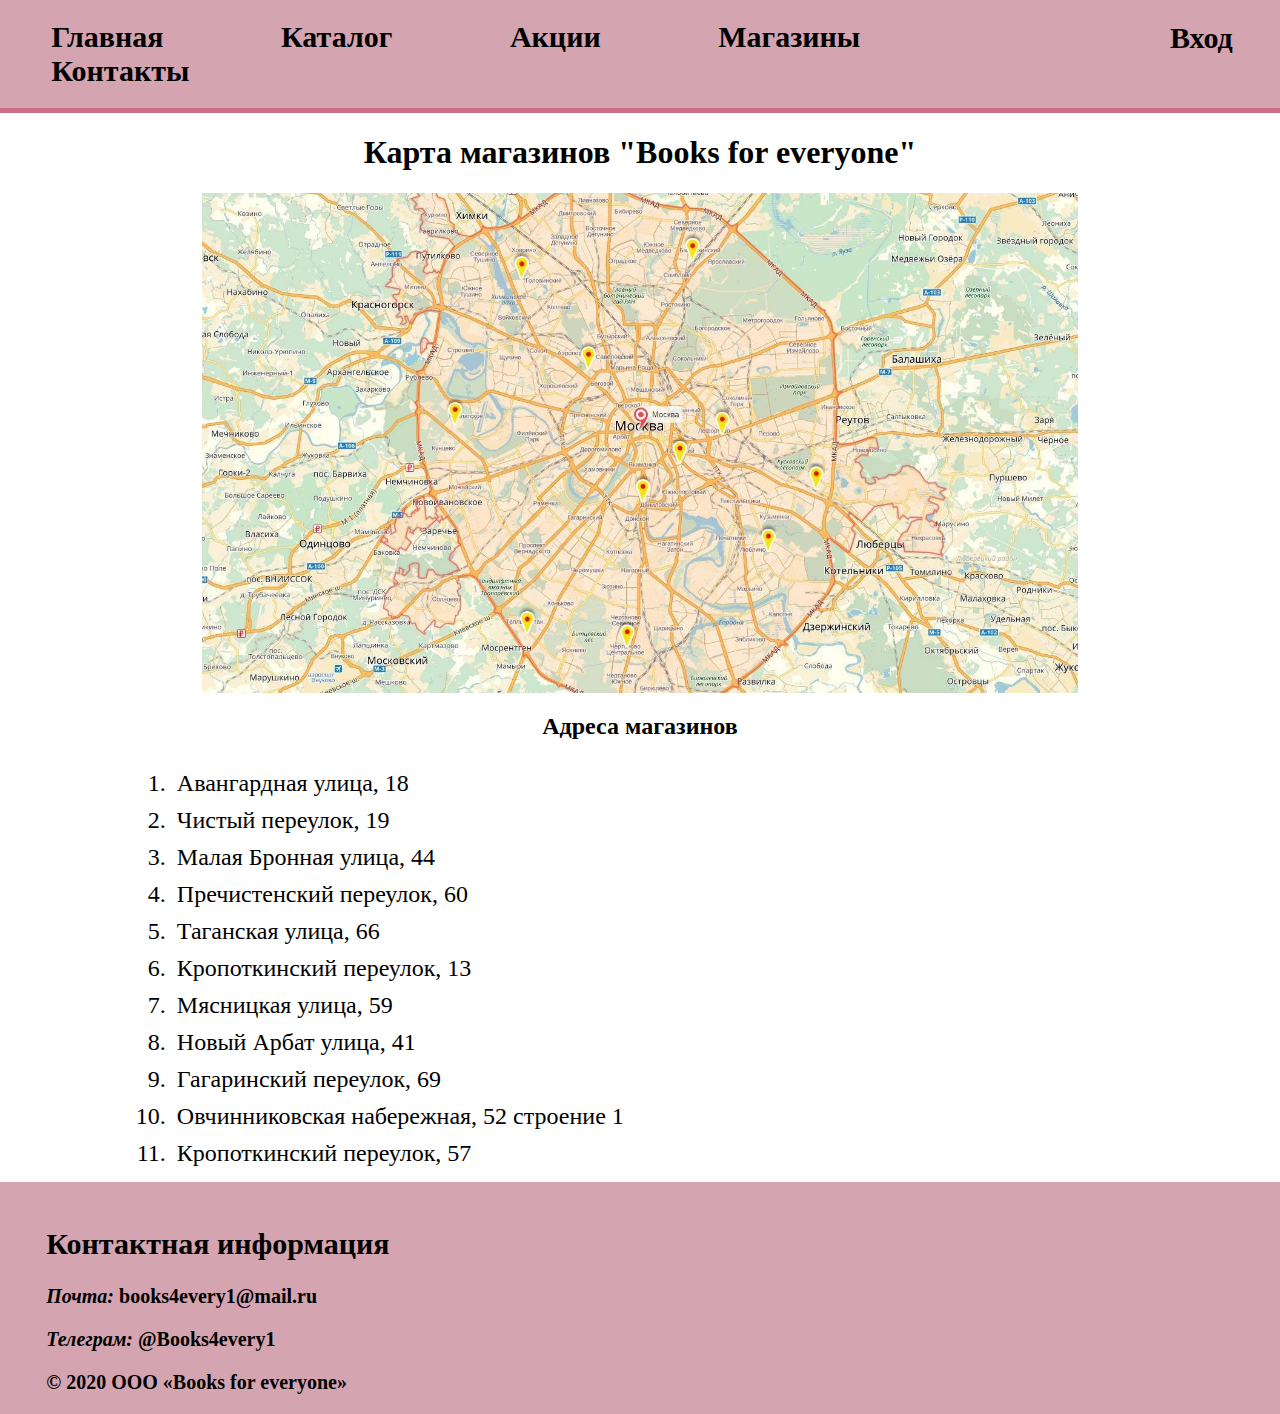
<file: lab3/indexmag.html>
<!DOCTYPE html>
<html lang="ru">
<head>
    <meta charset="UTF-8">
    <meta name="viewport" content="width=device-width, initial-scale=1.0">
    <title>«Магазины на карте» </title>
    <link rel="stylesheet" href="style.css">
    <link rel="stylesheet" href="print.css" media="print">
</head>
<body>
    <header class="header">
        <div class="container d-flex"> 
            <nav class="main-menu">
                <ul>
                    <li><b><a href="index.html">Главная</a></b></li>
                    <li><b><a href="index.html">Каталог</a></b></li>
                    <li><b><a href="indexsale.html">Акции</a></b></li>
                    <li><b><a href="#mag">Магазины</a></b></li>
                    <li><b><a href="#contacts">Контакты</a></b></li>
                </ul>
            </nav>
            <div class="profile"> 
                <a href="#"><b>Вход</b></a> 
            </div>
        </div>
    </header>
    <main class="d-flex">
        <div class="container">
            <section id="mag">
                <h1 class="h">Карта магазинов "Books for everyone"</h1>
                <figure class="pic2">
                    <img src="images/map.jpg" alt="map">
                </figure>
                <h2 class="h">Адреса магазинов</h2>
                <ol>
                    <li>Авангардная улица, 18</li>
                    <li>Чистый переулок, 19</li>
                    <li>Малая Бронная улица, 44</li>
                    <li>Пречистенский переулок, 60</li>
                    <li>Таганская улица, 66</li>
                    <li>Кропоткинский переулок, 13</li>
                    <li>Мясницкая улица, 59</li>
                    <li>Новый Арбат улица, 41</li>
                    <li>Гагаринский переулок, 69</li>
                    <li>Овчинниковская набережная, 52 строение 1</li>
                    <li>Кропоткинский переулок, 57</li>
                </ol>
            </section>
        </div>
    </main>
    <footer class="footer">
        <div class="container">
            <section id="contacts">
                <h2>Контактная информация</h2>
                <p>
                    <i>Почта:</i> <b>books4every1@mail.ru</b>
                </p>
                <p>
                    <i>Телеграм:</i> <b>@Books4every1</b>
                </p>
                &copy; 2020 ООО «Books for everyone»
            </section>
        </div>
    </footer>
</body>
</html>
</file>
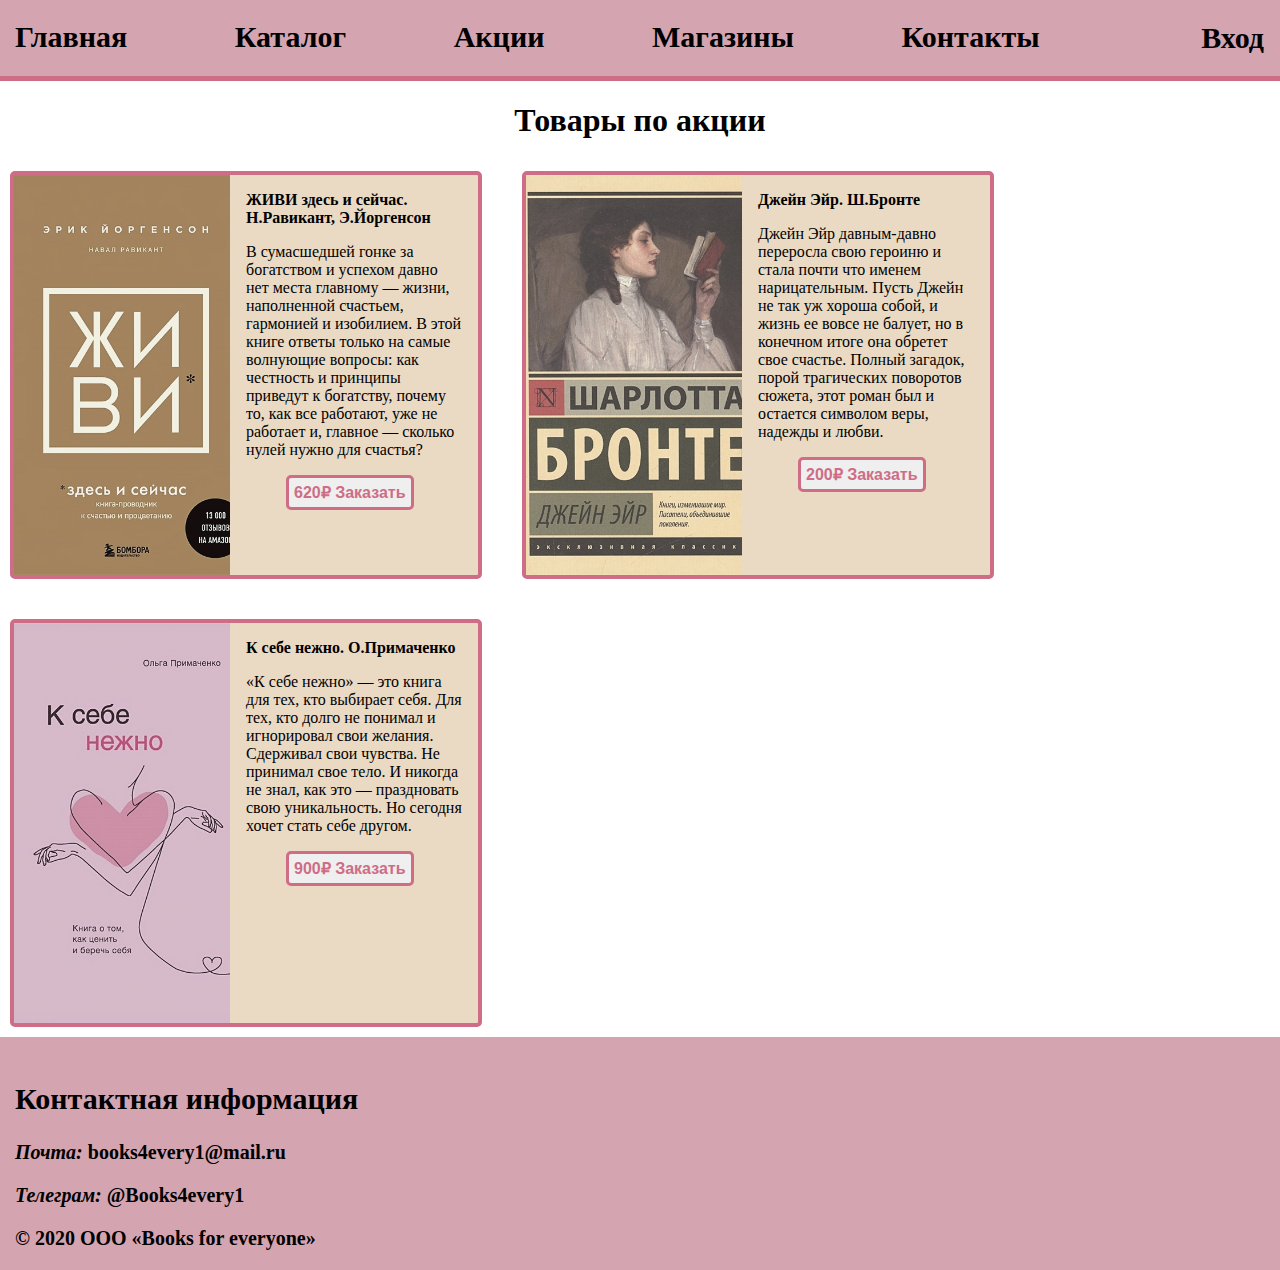
<file: lab3/indexsale.html>
<!DOCTYPE html>
<html lang="ru">
<head>
    <meta charset="UTF-8">
    <meta name="viewport" content="width=device-width, initial-scale=1.0">
    <title>«Акции» </title>
    <link rel="stylesheet" href="stylesale.css">
    <link rel="stylesheet" href="print.css" media="print">
</head>
<body>
    <header class="header">
        <div class="container d-flex"> 
            <nav class="main-menu">
                <ul>
                    <li><b><a href="index.html">Главная</a></b></li>
                    <li><b><a href="index.html">Каталог</a></b></li>
                    <li><b><a href="#sale">Акции</a></b></li>
                    <li><b><a href="indexmag.html">Магазины</a></b></li>
                    <li><b><a href="#contacts">Контакты</a></b></li>
                </ul>
            </nav>
            <div class="profile"> 
                <a href="#"><b>Вход</b></a> 
            </div>
        </div>
    </header>
    <main class="d-flex">
        <div class="container">
            <div class="page-content">
                <section id="sale">
                    <h1 class="h">Товары по акции</h1>
                    <div class="products">
                        <div class="product-card">
                            <div class="product-image">
                                <img src="images/product6.jpg" alt="product6">
                            </div>
                            <div class="product-details">
                                <header><b>ЖИВИ здесь и сейчас. Н.Равикант, Э.Йоргенсон </b></header>
                                <p>
                                    В сумасшедшей гонке за богатством и успехом давно нет места главному — жизни, наполненной счастьем, гармонией и изобилием. В этой книге ответы только на самые волнующие вопросы: как честность
                                    и принципы приведут к богатству, почему то, как все работают, уже не работает и, главное — сколько нулей нужно для счастья?
                                </p>
                                <div class="action">
                                    <button class="buy-btn">
                                        <span>620&#8381;</span>
                                        <span>Заказать</span>
                                    </button>
                                </div>
                            </div>
                        </div>
                        <div class="product-card">
                            <div class="product-image">
                                <img src="images/product8.jpg" alt="product8">
                            </div>
                            <div class="product-details">
                                <header><b>Джейн Эйр. Ш.Бронте</b></header>
                                <p>
                                    Джейн Эйр давным-давно переросла свою героиню и стала почти что именем нарицательным.
                                    Пусть Джейн не так уж хороша собой,
                                    и жизнь ее вовсе не балует, но в конечном итоге она обретет свое счастье. Полный загадок,
                                    порой трагических поворотов сюжета, этот роман был и остается символом веры, надежды и любви.
                                </p>
                                <div class="action">
                                    <button class="buy-btn">
                                        <span>200&#8381;</span>
                                        <span>Заказать</span>
                                    </button>
                                </div>
                            </div>
                        </div>
                        <div class="product-card">
                            <div class="product-image">
                                <img src="images/product1.jpg" alt="product1">
                            </div>
                            <div class="product-details">
                                <header><b>К себе нежно. О.Примаченко</b></header>
                                <p>
                                    «К себе нежно» — это книга для тех, кто выбирает
                                    себя. Для тех, кто долго не понимал и игнорировал
                                    свои желания. Сдерживал свои чувства. Не принимал
                                    свое тело. И никогда не знал, как это — праздновать
                                    свою уникальность. Но сегодня хочет стать себе
                                    другом.
                                </p>
                                <div class="action">
                                    <button class="buy-btn">
                                        <span>900&#8381;</span>
                                        <span>Заказать</span>
                                    </button>
                                </div>
                            </div>
                        </div>
                    </div>
                </section>
            </div>
        </div>
    </main>
    <footer class="footer">
        <div class="container">
            <section id="contacts">
                <h2>Контактная информация</h2>
                <p>
                    <i>Почта:</i> <b>books4every1@mail.ru</b>
                </p>
                <p>
                    <i>Телеграм:</i> <b>@Books4every1</b>
                </p>
                &copy; 2020 ООО «Books for everyone»
            </section>
        </div>
    </footer>
</body>
</html>
</file>
<file: lab2/style.css>
@import url('https://fonts.googleapis.com/css2?family=Gabarito&display=swap'); 

*{
    font-family: 'Gabarito', cursive;
}

body {
    margin: 0;
    background-color: #e6caf2;  
}

.form-group{
    margin-bottom: 20px; 
}

.text-center{
    text-align: center;
}

.container{
    max-width: 50%;
    margin: 0 auto;
}

button {
    margin: 0 auto;
    display: block;
  }

  .pic{
    height: 400px;
    text-align: center; 
      
.pic img{
    height: 100%; 
}
</file>
<file: lab3/style.css>
body{
    margin: 0;
}

.header{
    background-color: #d4a5b1; /* #a6d4a5*/
    padding: 1.25rem 15px;
    border-bottom: 5px solid #ce6d85;
}

.header a{
    text-decoration: none;
    color: black;
}

.footer{
    background-color: #d4a5b1; /* #a6d4a5*/
    padding: 1.25rem 15px;
    font-weight: bold;
    font-size: 20px;
}

/*.clearfix::after{ /*добавляем псевдоэлемент (можем добавлять данные на сайт через css)*/
    /*content:'';
    display: block;
    clear:both;}*/

/*.main-menu{
    float: left;
}*/

.profile{
    /*float: right;*/
    font-size: 30px;
    padding:1px;
    margin-left: auto;
}

.main-menu ul{
    list-style: none;/*обнуляем точки возле эл-в списка*/
    margin:0;
    padding:0;
    font-size: 30px;
}

.main-menu li{
    display: inline;
    margin-right: 100px;
}

.leg{
    font-size: 20px;
}

.container{
    max-width: 95%;
    margin: 0 auto; /*отцентрировали*/
}

.sidebar{
    float:left; /*прижимаем к левому краю*/
    padding:1rem;
    width: 15rem;
    flex-shrink: 0;
}

.fieldset{
    border: none;
    font-size: 18px;
}

.page-content{
    margin-left: 15rem;
    padding:1rem;
}

.products { 
    display: flex;/*чтобы элементы были в линию*/
    flex-wrap: wrap;/*чтобы начинались с новой строки*/
    gap: 10px;/*чтобы не слипались элементы*/
}

.product-card{
    /*display: inline-block;*/ /*блоки в линию*/
    display: flex; /*родитель, картинка слева*/
    width: 31rem;
    height: 21.9rem;
    background-color: #eadac4;
    border-radius: 5px;
    border: 4px solid #ce6d85;
    margin: 0 0.625rem 0.625rem 0;
}

.product-image{
    /*float: left;*/
    width: 50%;
    height: 100%;
}

.product-image img{
    width: 100%;
    height: 100%;
    object-fit: cover; /*не нарушаем пропорции картинки*/
}

.product-details{
    /*float: right;*/
    width: 50%;
    height: 100%;
    padding: 1rem;
}

.buy-btn {
    color: #ce6d85;
    border-radius: 5px;
    font-size: 1rem;
    font-weight: bold; /*ужирняет текст*/
    cursor:pointer; /*при наведении курсор меняется*/
    border: solid #ce6d85;
    border-radius: 5px;
    padding: 5px;
    margin-left: 40px;
}

.d-flex {
    display: flex;
}


.pic2{
    height: 500px;
    text-align: center;
}

.pic2 img{
    height: 100%
}

.h{
    text-align: center;
}

ol{
    margin: 5px; 
    padding: 5px; 
    font-size: 1.5rem;
}

li{
    padding:5px;
}
</file>
<file: lab3/print.css>
header, footer, aside{
    display: none;
}
</file>
<file: lab4/style.css>
.container{
    display: flex;
    justify-content: center;
    margin: 300px auto;
    background-color: rgb(230, 181, 203);
}

ol{
    font-size: 20px;
}

a{
    text-decoration: none;
}
</file>
<file: lab6/style.css>
.line{
    margin: 2px  auto;
    background-color: #978762;
    height: 4px;
    width: 200px;
    margin-top: 2px;
}

button{
    background-color: #978762;
    border-radius: 7px;
}

input[type="email"], input[type="text"] {
    width: 100%; 
    margin-bottom: 10px;
  }

textarea {
    width: 80%; 
}
</file>
<file: lab4/tic tac toe/style.css>
body{
    background-color: rgb(240, 230, 242);
}

.game{
    margin: 0 auto;
    max-width: 70%;
    display: flex;
    flex-direction: column;
    align-items: center;
}

.field{
    max-width: 450px;
    height: 450px;
    margin: 0 auto;
    border: 1px solid black;
    display: flex;
    flex-wrap: wrap;
    background-color: rgb(230, 181, 203);
}

.new_game{
    margin-top: 20px;
    background-color: rgb(224, 97, 154);
}
.field-items{
    width: 150px;
    height: 150px;
    border: 1px solid black;
    box-sizing: border-box;
    font-size: 150px;
    display: flex;
    align-items: center;
    justify-content: center;
}

.error {
    color: white;
    background-color: red;
}

.hidden {
    display: none;
}

.success {
    color: white;
    background-color: rgb(153, 215, 153);
}

.message {
    box-sizing: border-box;
    width: 450px;
    margin: 10px 0;
    padding: 10px 5px;
}
</file>
<file: lab1/style.css>
@import url('https://fonts.googleapis.com/css2?family=Gabarito&display=swap');

*{
    font-family: 'Gabarito', cursive;
}


body {
    margin: 0; 
    background-color: #e6caf2;
}


ul{
    margin: 0;
    list-style: none;
    padding: 0;
}

li{
    display: inline;
    margin-right: 150px;
}

a{
    color: black;
    text-decoration: none;
}

header {
    background-color: #c5c6c7;
    color: black;
    padding: 15px 0;
}

.container{
    max-width: 75%;
    margin: 0 auto;
}

.footer{
    background-color: #c5c6c7;
    color: black;
    padding: 5px 0;
}

.pic{
    height: 500px;
    text-align: center;
}
.pic img{
    height: 100%;
}

table{
    border-collapse: collapse;
    border: 1px solid black;
    background-color: white;
}
th{
    border: 1px solid black;
    padding: 5px;
}
td{
    border: 1px solid black;
    padding: 5px;
}
</file>
<file: lab3/stylesale.css>
body{
    margin: 0;
}

.header{
    background-color: #d4a5b1; 
    padding: 1.25rem 15px;
    border-bottom: 5px solid #ce6d85;
}

.header a{
    text-decoration: none;
    color: black;
}

.footer{
    background-color: #d4a5b1; 
    padding: 1.25rem 15px;
    font-weight: bold;
    font-size: 20px;
}
.profile{
    /*float: right;*/
    font-size: 30px;
    padding:1px;
    margin-left: auto;
}

.main-menu ul{
    list-style: none;
    margin:0;
    padding:0;
    font-size: 30px;
}

.main-menu li{
    display: inline;
    margin-right: 100px;
}

.h{
    text-align: center;
}

.products { 
    display: flex;
    flex-wrap: wrap;
    gap: 20px;
}

.product-card{
    /*display: inline-block;*/ 
    display: flex; 
    width: 29rem;
    height: 25rem;
    background-color: #eadac4;
    border-radius: 5px;
    border: 4px solid #ce6d85;
    margin:0.625rem;
}

.product-image{
    /*float: left;*/
    width: 50%;
    height: 100%;
}

.product-image img{
    width: 100%;
    height: 100%;
    object-fit: cover;
}

.product-details{
    /*float: right;*/
    width: 50%;
    height: 100%;
    padding: 1rem;
}

.buy-btn {
    color: #ce6d85;
    border-radius: 5px;
    font-size: 1rem;
    font-weight: bold; 
    cursor:pointer; 
    border: solid #ce6d85;
    border-radius: 5px;
    padding: 5px;
    margin-left: 40px;
}

.d-flex {
    display: flex;
}
</file>
